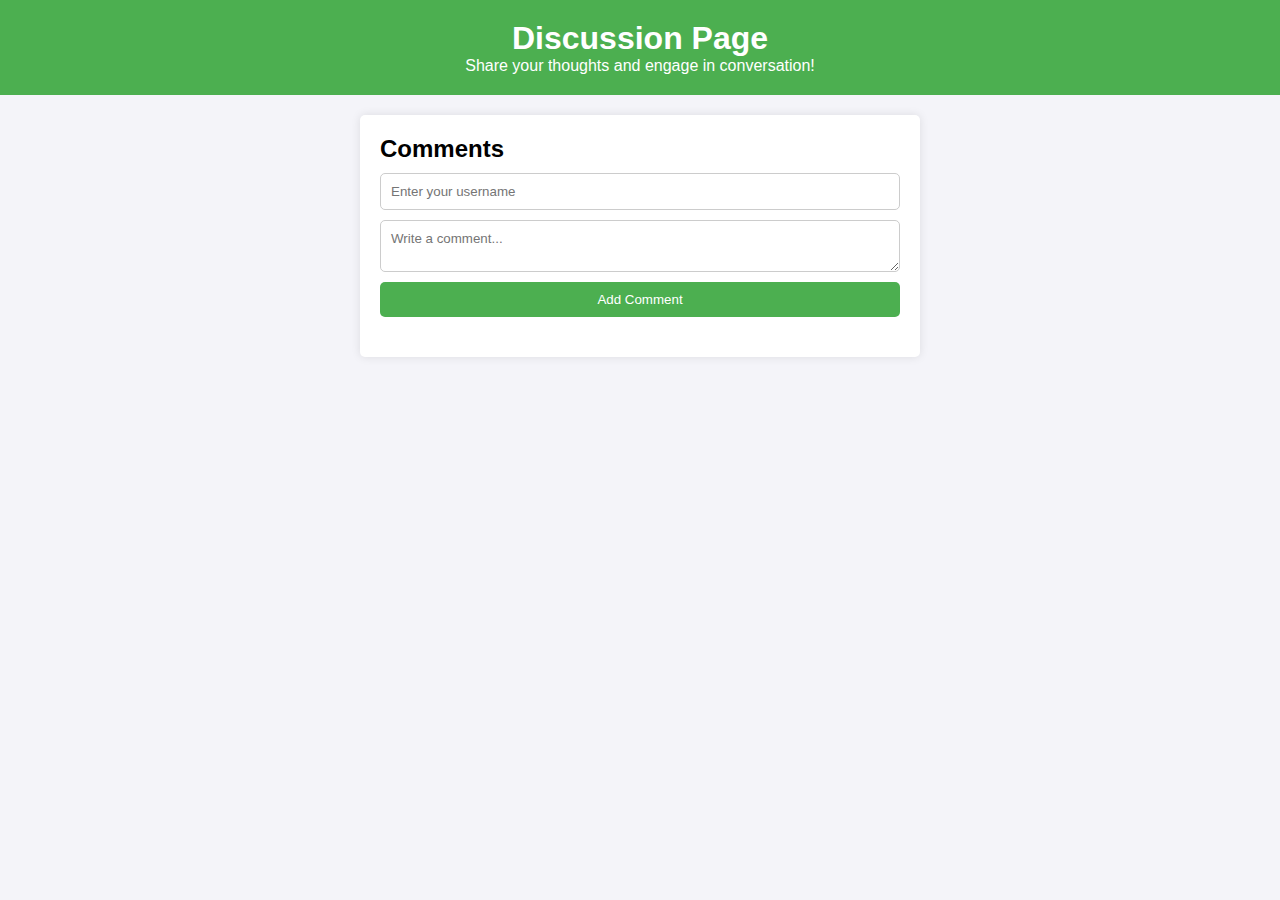
<file: index.html>
<!DOCTYPE html>
<html lang="en">
<head>
    <meta charset="UTF-8">
    <meta name="viewport" content="width=device-width, initial-scale=1.0">
    <title>Discussion Page</title>
    <link rel="stylesheet" href="styles.css">
</head>
<body>
    <header>
        <h1>Discussion Page</h1>
        <p>Share your thoughts and engage in conversation!</p>
    </header>

    <main>
        <div id="comment-section">
            <h2>Comments</h2>
            <form id="comment-form">
                <input type="text" id="username-input" placeholder="Enter your username" required>
                <textarea id="comment-input" placeholder="Write a comment..." required></textarea>
                <button type="submit">Add Comment</button>
            </form>
            <div id="comments-container">
                <!-- Comments will be displayed here -->
            </div>
        </div>
    </main>

    <script src="script.js"></script>
</body>
</html>
</file>
<file: styles.css>
* {
    box-sizing: border-box;
    margin: 0;
    padding: 0;
    font-family: Arial, sans-serif;
}

body {
    display: flex;
    flex-direction: column;
    align-items: center;
    background-color: #f4f4f9;
}

header {
    background-color: #4CAF50;
    color: white;
    padding: 20px;
    text-align: center;
    width: 100%;
}

main {
    max-width: 600px;
    width: 100%;
    padding: 20px;
}

#comment-section {
    background-color: #ffffff;
    padding: 20px;
    border-radius: 5px;
    box-shadow: 0px 0px 10px rgba(0, 0, 0, 0.1);
}

#comment-section h2 {
    margin-bottom: 10px;
}

#comment-form {
    display: flex;
    flex-direction: column;
    margin-bottom: 20px;
}

#username-input, #comment-input {
    padding: 10px;
    border: 1px solid #ccc;
    border-radius: 5px;
    margin-bottom: 10px;
}

#comment-form button {
    padding: 10px;
    background-color: #4CAF50;
    color: white;
    border: none;
    border-radius: 5px;
    cursor: pointer;
}

#comment-form button:hover {
    background-color: #45a049;
}

.comment {
    margin-bottom: 15px;
    padding: 10px;
    border: 1px solid #ddd;
    border-radius: 5px;
    background-color: #fafafa;
}

.comment .reply-btn, .comment .delete-btn {
    color: #4CAF50;
    cursor: pointer;
    font-size: 0.9em;
    margin-top: 5px;
}

.comment .delete-btn {
    color: #ff4d4d;
}

.comment .reply-form {
    display: none;
    margin-top: 10px;
}

.comment .replies {
    margin-top: 10px;
    padding-left: 20px;
}
</file>
